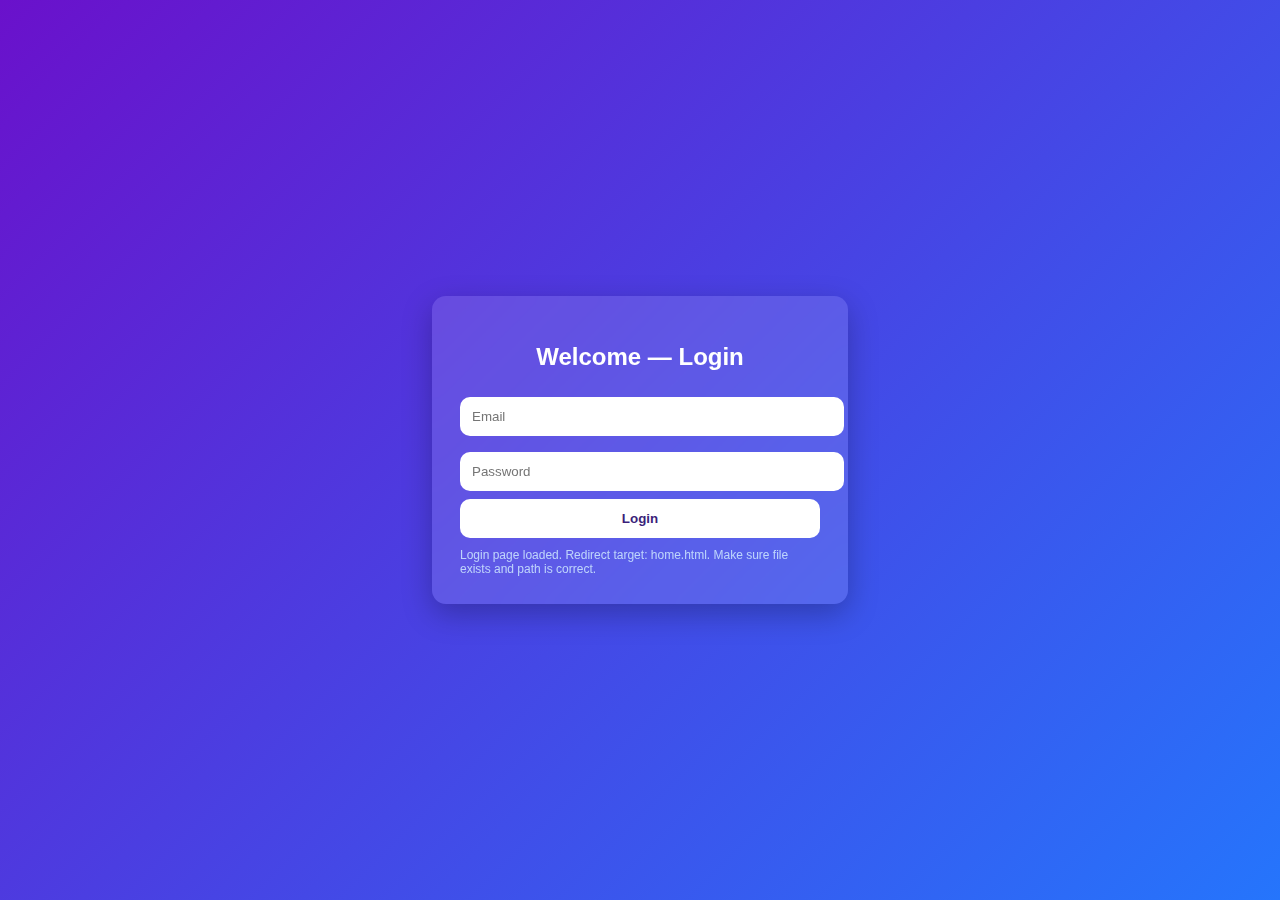
<file: index.html>
<!DOCTYPE html>
<html lang="en">
<head>
  <meta charset="utf-8" />
  <meta name="viewport" content="width=device-width,initial-scale=1" />
  <title>Login - StayUp</title>
  <style>
    body{margin:0;min-height:100vh;display:flex;align-items:center;justify-content:center;
      font-family:Arial, Helvetica, sans-serif;
      background:linear-gradient(135deg,#6a11cb,#2575fc);}
    .card{width:360px;padding:28px;border-radius:14px;background:rgba(255,255,255,0.12);
      backdrop-filter:blur(8px);box-shadow:0 10px 30px rgba(0,0,0,.25);color:#fff;}
    .card h2{text-align:center;margin-bottom:18px}
    input{width:100%;padding:12px;border-radius:10px;border:none;margin:8px 0;outline:none}
    button{width:100%;padding:12px;border-radius:10px;border:none;background:#fff;color:#3b1f7a;font-weight:700;cursor:pointer}
    .error{color:#ffeb3b;margin-top:10px;display:none}
    .debug{font-size:12px;opacity:.85;margin-top:10px;color:#cfe9ff}
  </style>
</head>
<body>
  <div class="card" role="region" aria-label="Login form">
    <h2>Welcome — Login</h2>

    <!-- Use a real <form> but prevent default submit so redirect always runs -->
    <form id="loginForm" autocomplete="off" novalidate>
      <input id="email" type="email" placeholder="Email" required />
      <input id="password" type="password" placeholder="Password" required />
      <button id="loginBtn" type="submit">Login</button>
      <div id="error" class="error" aria-live="polite"></div>
      <div id="debug" class="debug" aria-hidden="true"></div>
    </form>
  </div>

<script>
  (function(){
    // ====== CONFIGURE THIS ======
    const CORRECT_EMAIL = "srinu@gmail.com";
    const CORRECT_PASS  = "12345";
    // Set URL to your main site. Use relative path or full URL:
    const REDIRECT_URL = "home.html";
    // ===========================

    const form = document.getElementById('loginForm');
    const emailEl = document.getElementById('email');
    const passEl  = document.getElementById('password');
    const errorEl = document.getElementById('error');
    const debugEl = document.getElementById('debug');

    // Show helpful debug info for testing (remove in production)
    function showDebug(msg){
      debugEl.style.display = 'block';
      debugEl.textContent = msg;
      debugEl.setAttribute('aria-hidden', 'false');
      console.log('DEBUG:', msg);
    }

    function showError(msg){
      errorEl.style.display = 'block';
      errorEl.textContent = "❌ " + msg;
      showDebug('Error shown to user: ' + msg);
    }

    // Prevent form submit default (page reload) and handle safely
    form.addEventListener('submit', function(e){
      e.preventDefault();          // stop regular form submission
      errorEl.style.display = 'none';
      const email = emailEl.value.trim();    // trim spaces
      const pass  = passEl.value.trim();

      showDebug('Submitted email="' + email + '" pass length=' + pass.length);

      // basic empty checks
      if(!email || !pass){
        showError('Please enter email and password.');
        return;
      }

      // check credentials (client-side static check)
      if(email === CORRECT_EMAIL && pass === CORRECT_PASS){
        showDebug('Credentials OK — redirecting to ' + REDIRECT_URL);

        // Try different redirect methods for robustness
        try {
          // best for navigation history
          window.location.assign(REDIRECT_URL);
          // fallback to replace if assign doesn't work
          setTimeout(()=> { if(location.href.indexOf(REDIRECT_URL)===-1) location.replace(REDIRECT_URL); }, 300);
        } catch (err) {
          showError('Redirect failed: ' + (err.message || err));
        }

      } else {
        showError('Incorrect email or password.');
      }
    });

    // Helpful tip visible on load
    showDebug('Login page loaded. Redirect target: ' + REDIRECT_URL + '. Make sure file exists and path is correct.');
  })();
</script>
</body>
</html>
</file>
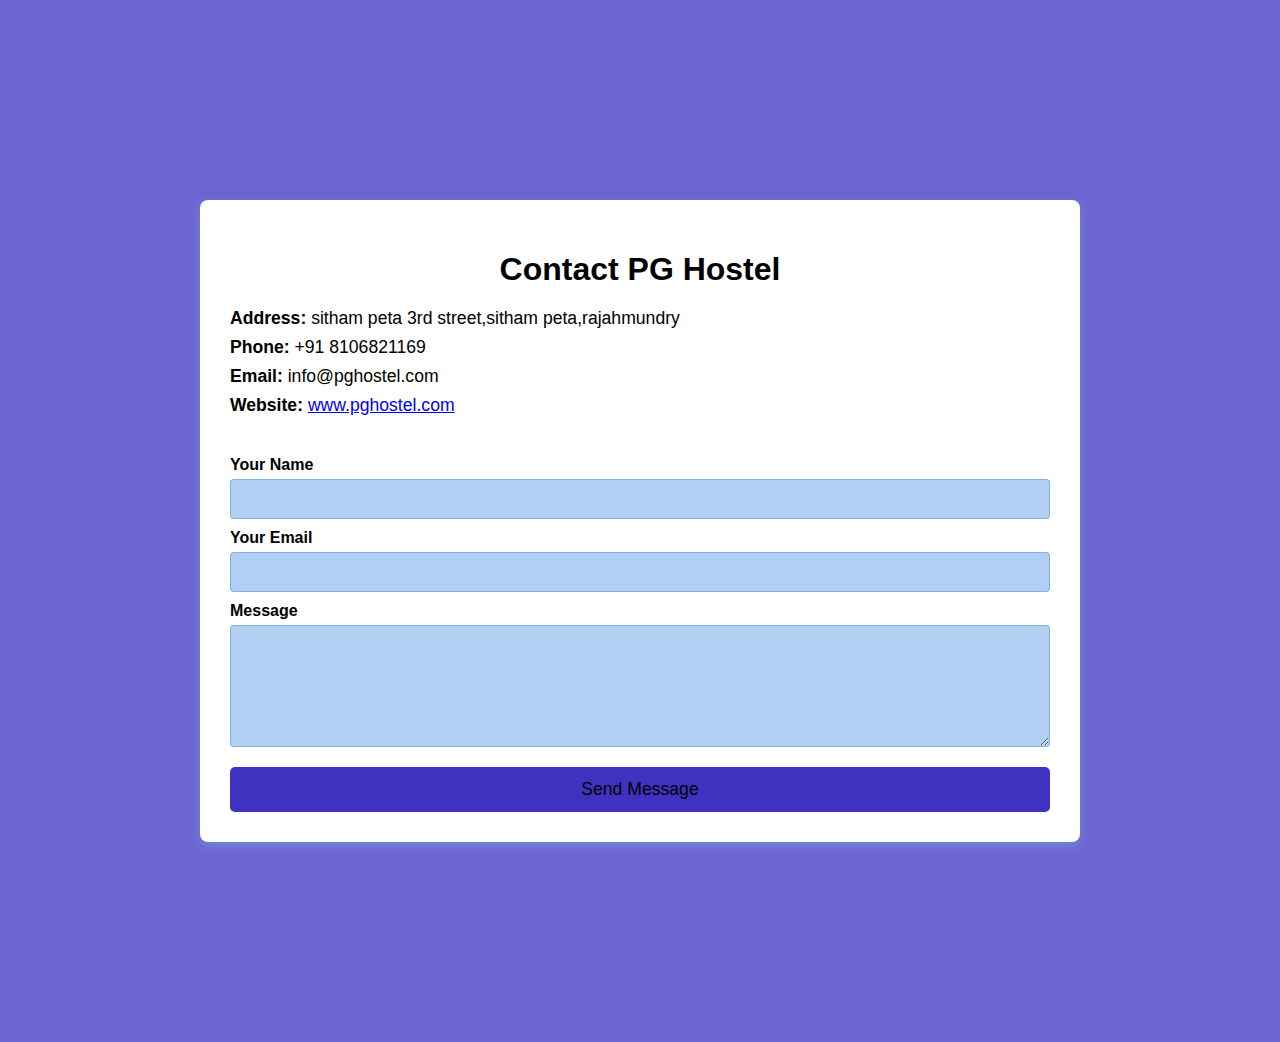
<file: contact.html>
<!DOCTYPE html>
<html lang="en">
<head>
  <meta charset="UTF-8" />
  <meta name="viewport" content="width=device-width, initial-scale=1" />
  <title>PG Hostel Contact</title>
  <style>
    body {
      font-family: Arial, sans-serif;
      background:rgb(108, 101, 209);
      margin: 0;
      padding: 0;
      display: flex;
      justify-content: center;
      align-items: flex-start;
      min-height: 100vh;
    }
    .container {
      background: white;
      max-width: 1000px;
      width: 90%;
      margin: 200px;
      padding:  30px;
      box-shadow: 0 4px 12px rgba(125, 174, 214, 0.5);
      border-radius: 8px;
    }
    h1 {
      color: black;
      margin-bottom: 20px;
      text-align: center;
    }
    .contact-info {
      margin-bottom: 30px ;
    }
    .contact-info p {
      font-size: 1.1em;
      margin: 8px 0;
    }
    form {
      display: flex;
      flex-direction: column;
    }
    label {
      margin: 10px 0 5px;
      font-weight: bold;
    }
    input, textarea {
      padding: 10px;
      font-size: 1em;
      border: 1px solid #5f9ad193;
      border-radius: 4px;
      resize: vertical;
      background-color: rgba(43, 128, 226, 0.37);
    }
    textarea {
      min-height: 100px;
    }
    button {
      margin-top: 20px;
      padding: 12px;
      background-color: #4032c0;
      border: none;
      color: black;
      font-size: 1.1em;
      border-radius: 5px;
      cursor: pointer;
      transition: background-color 0.3s ease;
    }
    button:hover {
      background-color: whitesmoke;
    }
  </style>
</head>
<body>
  <div class="container">
    <h1>Contact PG Hostel</h1>

    <div class="contact-info">
      <p><strong>Address:</strong> sitham peta 3rd street,sitham peta,rajahmundry</p>
      <p><strong>Phone:</strong> +91 8106821169</p>
      <p><strong>Email:</strong> info@pghostel.com</p>
      <p><strong>Website:</strong> <a href="https://www.pghostel.com" target="_blank">www.pghostel.com</a></p>
    </div>

    <form id="contactForm">
      <label for="name">Your Name</label>
      <input type="text" id="name" name="name" required />

      <label for="email">Your Email</label>
      <input type="email" id="email" name="email" required />

      <label for="message">Message</label>
      <textarea id="message" name="message" required></textarea>

      <button type="submit">Send Message</button>
    </form>
  </div>

  <script>
    document.getElementById('contactForm').addEventListener('submit', function(e){
      e.preventDefault();
      alert('Thank you for contacting us! We will get back to you shortly.');
      this.reset();
    });
  </script>
</body>
</html>
</file>
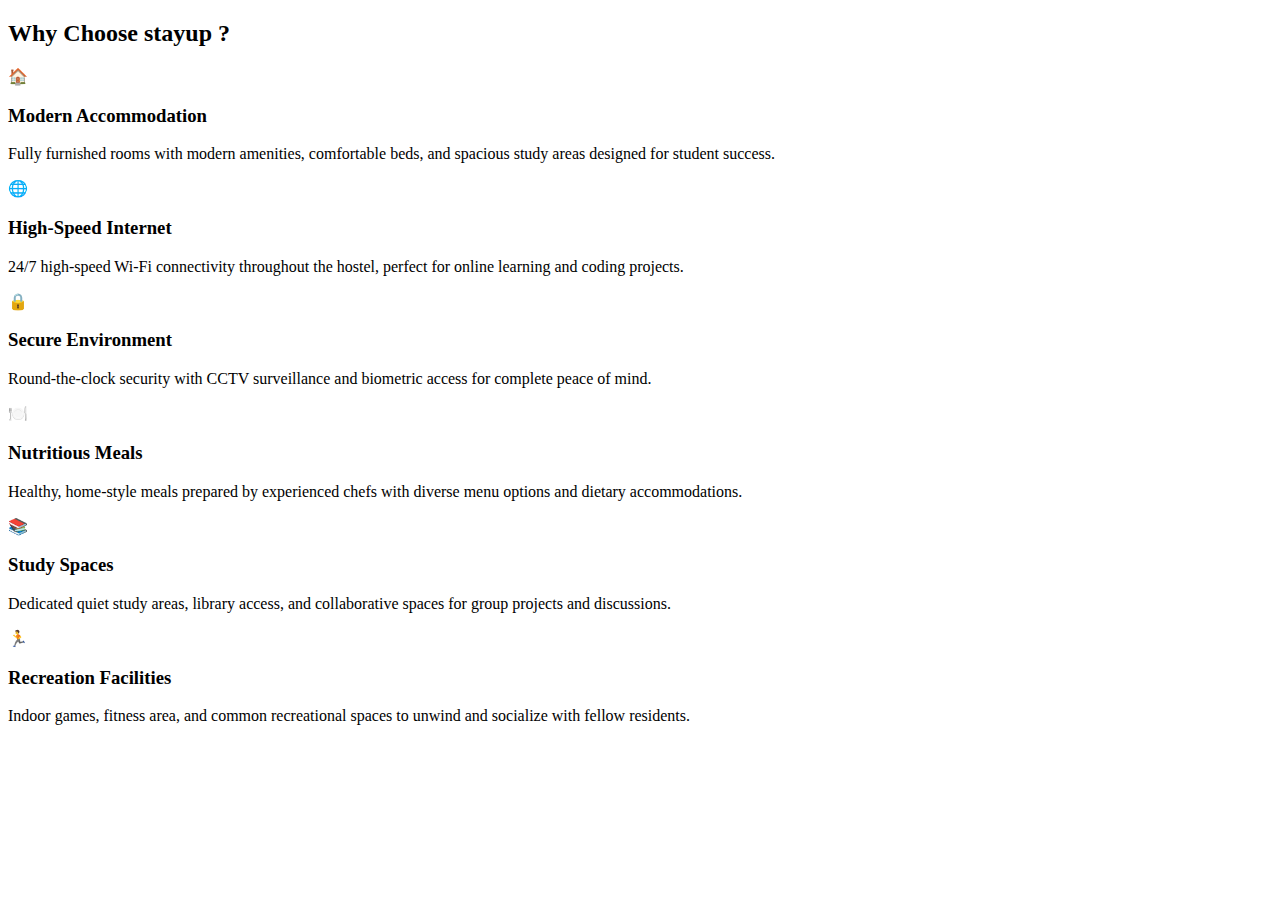
<file: features.html>
<!DOCTYPE html>
<html lang="en">
<head>
    <meta charset="UTF-8">
    <meta name="viewport" content="width=device-width, initial-scale=1.0">
    <title>Document</title>
</head>
<body>
   <div class="container">
            <h2 class="section-title">Why Choose stayup ?</h2>
            <div class="features-grid">
                <div class="feature-card">
                    <div class="feature-icon">🏠</div>
                    <h3>Modern Accommodation</h3>
                    <p>Fully furnished rooms with modern amenities, comfortable beds, and spacious study areas designed for student success.</p>
                </div>
                <div class="feature-card">
                    <div class="feature-icon">🌐</div>
                    <h3>High-Speed Internet</h3>
                    <p>24/7 high-speed Wi-Fi connectivity throughout the hostel, perfect for online learning and coding projects.</p>
                </div>
                <div class="feature-card">
                    <div class="feature-icon">🔒</div>
                    <h3>Secure Environment</h3>
                    <p>Round-the-clock security with CCTV surveillance and biometric access for complete peace of mind.</p>
                </div>
                <div class="feature-card">
                    <div class="feature-icon">🍽️</div>
                    <h3>Nutritious Meals</h3>
                    <p>Healthy, home-style meals prepared by experienced chefs with diverse menu options and dietary accommodations.</p>
                </div>
                <div class="feature-card">
                    <div class="feature-icon">📚</div>
                    <h3>Study Spaces</h3>
                    <p>Dedicated quiet study areas, library access, and collaborative spaces for group projects and discussions.</p>
                </div>
                <div class="feature-card">
                    <div class="feature-icon">🏃</div>
                    <h3>Recreation Facilities</h3>
                    <p>Indoor games, fitness area, and common recreational spaces to unwind and socialize with fellow residents.</p>
                    <link rel="stylesheet" href="features.html">
                </div> 
</body>
</html>
</file>
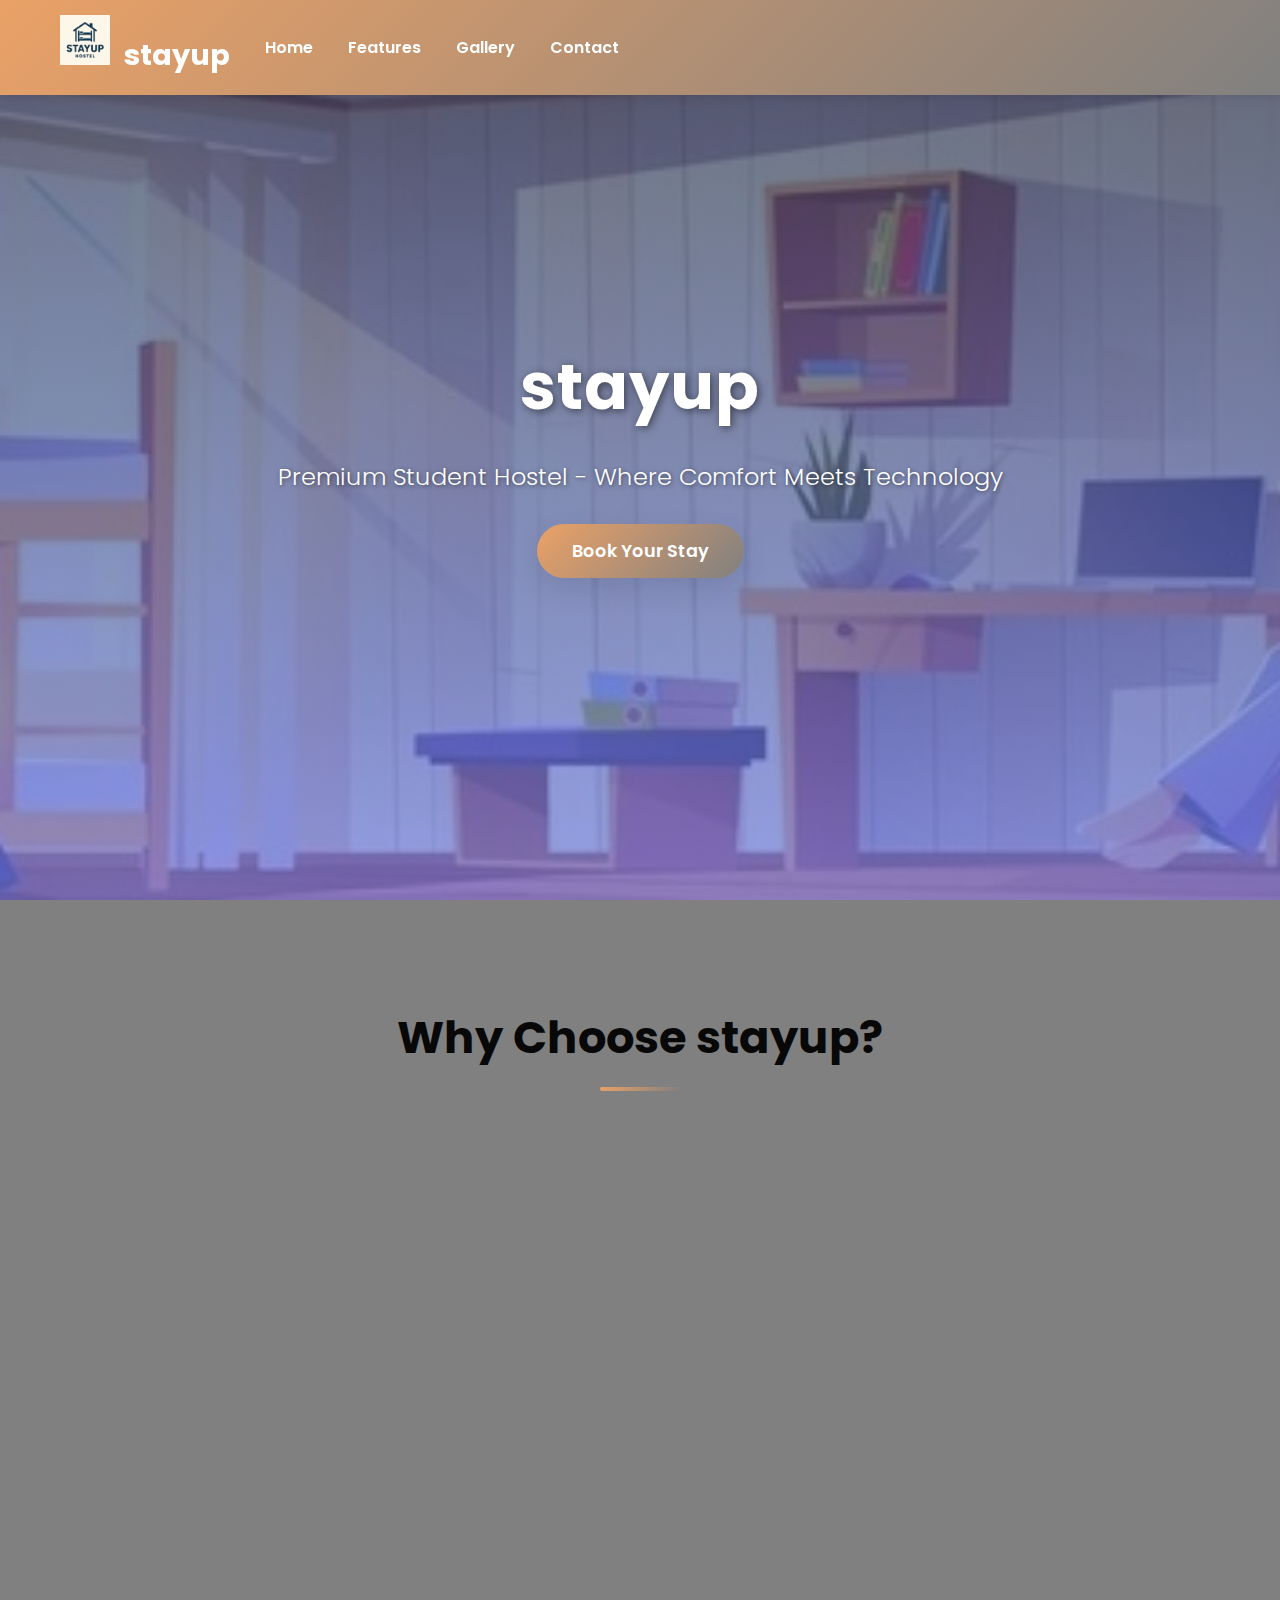
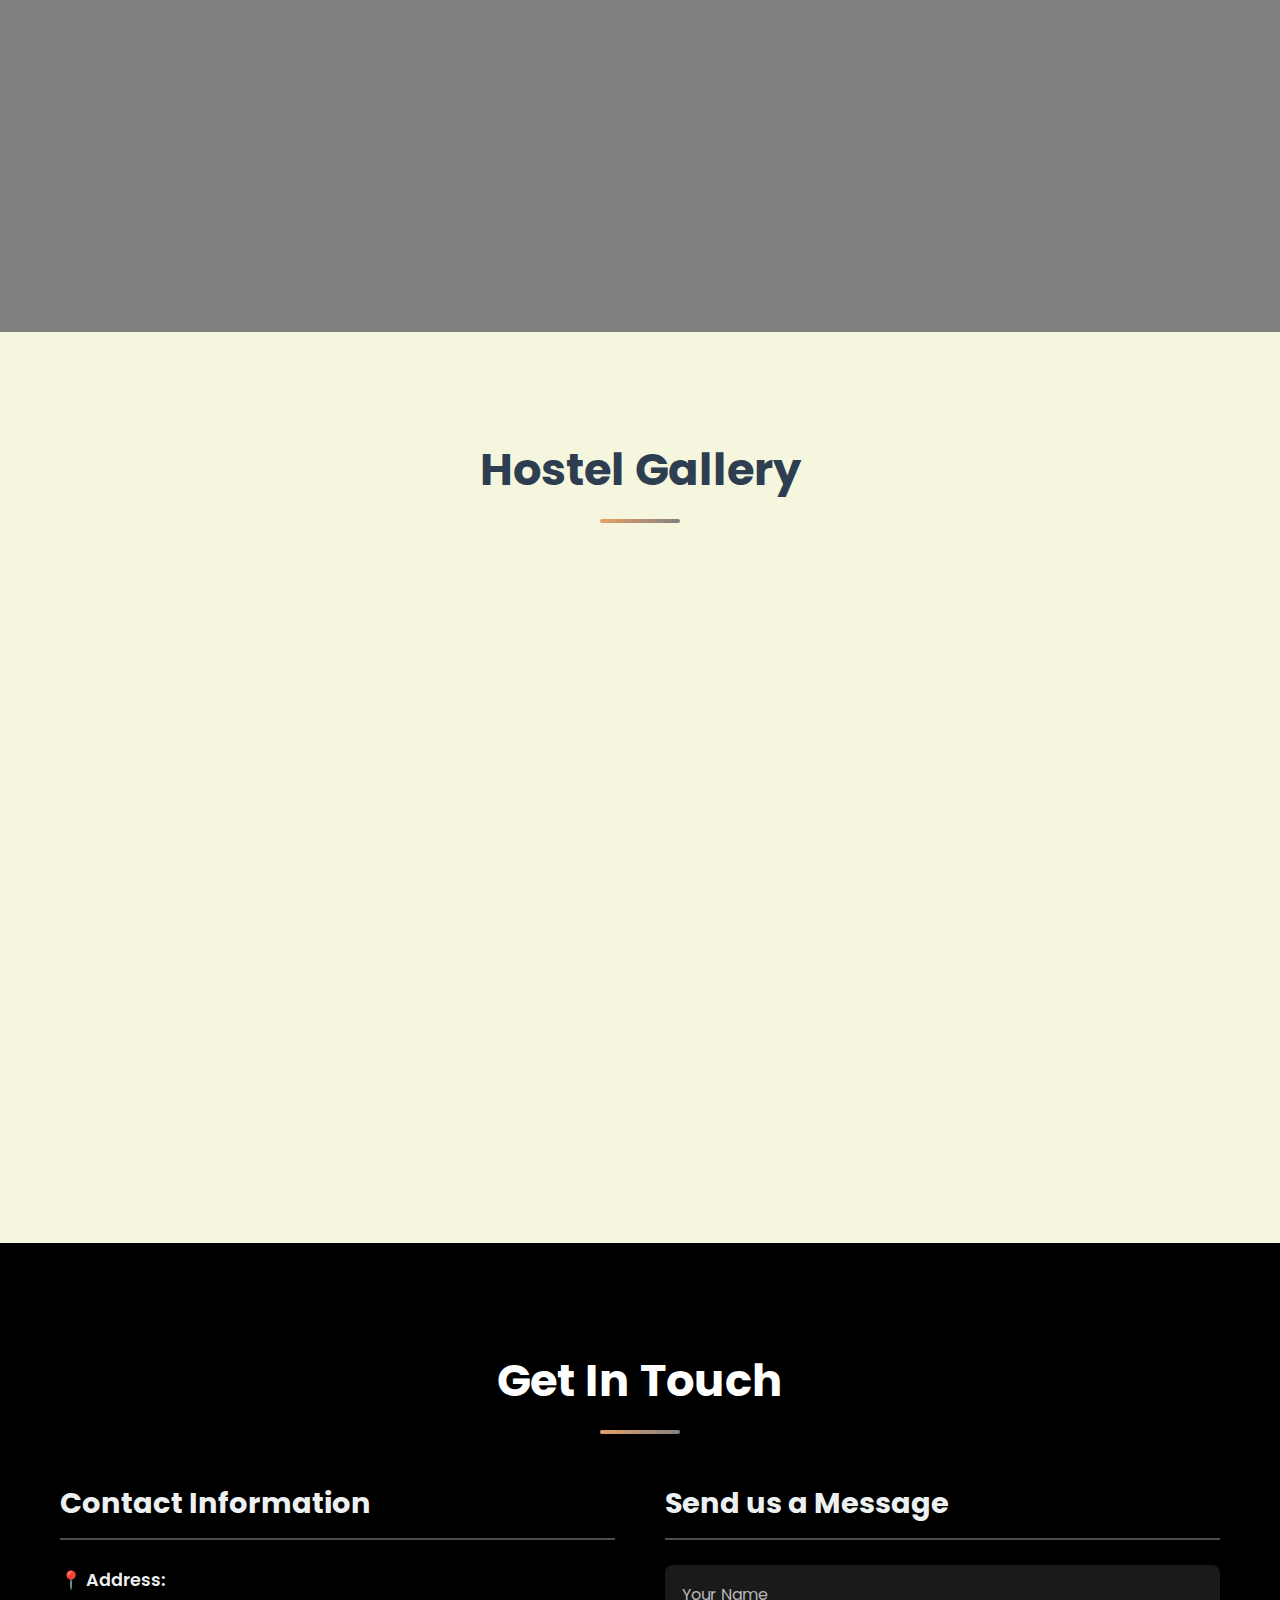
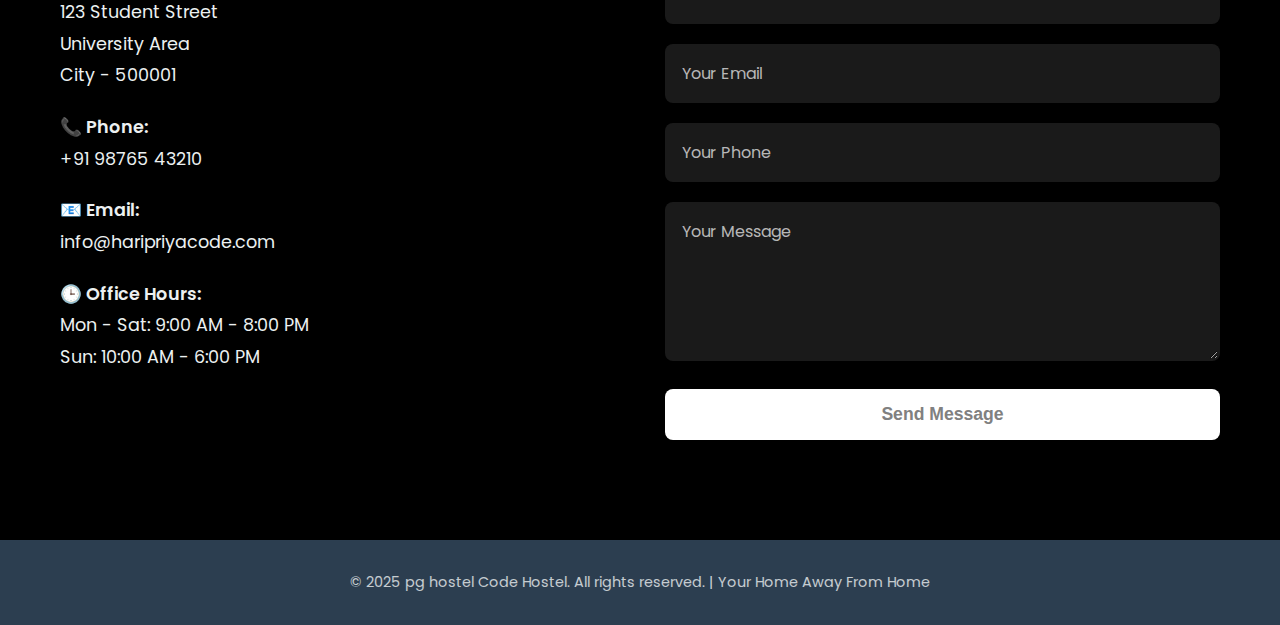
<file: home.html>
<!DOCTYPE html>
<html lang="en">
<head>
    <meta charset="UTF-8">
    <meta name="viewport" content="width=device-width, initial-scale=1.0">
    <title>stayup - Premium Student Hostel</title>
    <link rel="stylesheet" href="style.css">
    <link href="https://cdn.jsdelivr.net/npm/bootstrap@5.3.7/dist/css/bootstrap.min.css" rel="stylesheet" integrity="sha384-LN+7fdVzj6u52u30Kp6M/trliBMCMKTyK833zpbD+pXdCLuTusPj697FH4R/5mcr" crossorigin="anonymous">
    <script src="https://cdn.jsdelivr.net/npm/bootstrap@5.3.7/dist/js/bootstrap.bundle.min.js" integrity="sha384-ndDqU0Gzau9qJ1lfW4pNLlhNTkCfHzAVBReH9diLvGRem5+R9g2FzA8ZGN954O5Q" crossorigin="anonymous"></script>
</head>
<body>
    <header>
        <nav>
          <div class="logo">
                <div class="hp"><img src="STAYUP Hostel Logo.png"/>  
              <span>stayup </span>
           </div>
            <ul class="nav-links">
                <li><a href="#home">Home</a></li>
                <li><a href="#features">Features</a></li>
                <li><a href="#gallery">Gallery</a></li>
                <li><a href="#contact">Contact</a></li>
            </ul>
        </nav>
    </header>

    <section id="home" class="hero">
        <div class="hero-content">
            <h1>stayup</h1>
            <p>Premium Student Hostel - Where Comfort Meets Technology</p>
            <a href="#contact" class="cta-button">Book Your Stay</a>
        </div>
    </section>

    <section id="features" class="features" style="background-color: grey;">
        <div class="container">
            <h2 class="section-title" style="color: rgb(8, 8, 8);">Why Choose stayup?</h2>
            <div class="features-grid">
                <div class="feature-card">
                    <div class="feature-icon">🏠</div>
                    <h3>Modern Accommodation</h3>
                    <p>Fully furnished rooms with modern amenities, comfortable beds, and spacious study areas designed for student success.</p>
                </div>
                <div class="feature-card">
                    <div class="feature-icon">🌐</div>
                    <h3>High-Speed Internet</h3>
                    <p>24/7 high-speed Wi-Fi connectivity throughout the hostel, perfect for online learning and coding projects.</p>
                </div>
                <div class="feature-card">
                    <div class="feature-icon">🔒</div>
                    <h3>Secure Environment</h3>
                    <p>Round-the-clock security with CCTV surveillance and biometric access for complete peace of mind.</p>
                </div>
                <div class="feature-card">
                    <div class="feature-icon">🍽️</div>
                    <h3>Nutritious Meals</h3>
                    <p>Healthy, home-style meals prepared by experienced chefs with diverse menu options and dietary accommodations.</p>
                </div>
                <div class="feature-card">
                    <div class="feature-icon">📚</div>
                    <h3>Study Spaces</h3>
                    <p>Dedicated quiet study areas, library access, and collaborative spaces for group projects and discussions.</p>
                </div>
                <div class="feature-card">
                    <div class="feature-icon">🏃</div>
                    <h3>Recreation Facilities</h3>
                    <p>Indoor games, fitness area, and common recreational spaces to unwind and socialize with fellow residents.</p>
                </div>
            </div>
        </div>
    </section>

    <section id="gallery" class="gallery">
        <div class="container">
            <h2 class="section-title">Hostel Gallery</h2>
            <div class="gallery-grid">
                <div class="gallery-item">Reception room</div>
                <div class="gallery-item">Study Areas</div>
                <div class="gallery-item">Dining Hall</div>
                <div class="gallery-item">Common Area</div>
                <div class="gallery-item">kichen</div>
                <div class="gallery-item">Garden View</div>
            </div>
        </div>
    </section>

    <section id="contact" class="contact">
        <div class="container">
            <h2 class="section-title" style="color: white;">Get In Touch</h2>
            <div class="contact-content">
                <div class="contact-info">
                    <h3>Contact Information</h3>
                    <p><strong>📍 Address:</strong><br>
                    123 Student Street<br>
                    University Area<br>
                    City - 500001</p>
                    
                    <p><strong>📞 Phone:</strong><br>
                    +91 98765 43210</p>
                    
                    <p><strong>📧 Email:</strong><br>
                    info@haripriyacode.com</p>
                    
                    <p><strong>🕒 Office Hours:</strong><br>
                    Mon - Sat: 9:00 AM - 8:00 PM<br>
                    Sun: 10:00 AM - 6:00 PM</p>
                </div>
                
                <div class="contact-form">
                    <h3>Send us a Message</h3>
                    <form>
                        <div class="form-group">
                            <input type="text" placeholder="Your Name" required>
                        </div>
                        <div class="form-group">
                            <input type="email" placeholder="Your Email" required>
                        </div>
                        <div class="form-group">
                            <input type="tel" placeholder="Your Phone" required>
                        </div>
                        <div class="form-group">
                            <textarea rows="5" placeholder="Your Message" required></textarea>
                        </div>
                        <button type="submit" class="submit-btn">Send Message</button>
                    </form>
                </div>
            </div>
        </div>
    </section>

    <footer>
        <div class="container">
            <p>&copy; 2025 pg hostel Code Hostel. All rights reserved. | Your Home Away From Home</p>
        </div>
    </footer>

    <script>
        // Smooth scrolling for navigation links
        document.querySelectorAll('a[href^="#"]').forEach(anchor => {
            anchor.addEventListener('click', function (e) {
                e.preventDefault();
                const target = document.querySelector(this.getAttribute('href'));
                if (target) {
                    target.scrollIntoView({
                        behavior: 'smooth',
                        block: 'start'
                    });
                }
            });
        });

        // Form submission handler
        document.querySelector('form').addEventListener('submit', function(e) {
            e.preventDefault();
            alert('Thank you for your message! We will get back to you soon.');
            this.reset();
        });

        // Add scroll effect to header
        window.addEventListener('scroll', function() {
            const header = document.querySelector('header');
            if (window.scrollY > 100) {
                header.style.background = 'rgba(102, 126, 234, 0.95)';
            } else {
                header.style.background = 'linear-gradient(135deg, #667eea 0%, #764ba2 100%)';
            }
        });

        // Intersection Observer for animations
        const observerOptions = {
            threshold: 0.1,
            rootMargin: '0px 0px -50px 0px'
        };

        const observer = new IntersectionObserver(function(entries) {
            entries.forEach(entry => {
                if (entry.isIntersecting) {
                    entry.target.style.opacity = '1';
                    entry.target.style.transform = 'translateY(0)';
                }
            });
        }, observerOptions);

        // Observe feature cards
        document.querySelectorAll('.feature-card').forEach((card, index) => {
            card.style.opacity = '0';
            card.style.transform = 'translateY(50px)';
            card.style.transition = 'all 0.6s ease ${index * 0.1}s';
            observer.observe(card);
        });

        // Observe gallery items
        document.querySelectorAll('.gallery-item').forEach((item, index) => {
            item.style.opacity = '0';
            item.style.transform = 'scale(0.8)';
            item.style.transition = 'all 0.6s ease ${index * 0.1}s';
            observer.observe(item);
        });
    </script>
</body>
</html>
</file>
<file: style.css>
@import url('https://fonts.googleapis.com/css2?family=Poppins:wght@300;400;600;700&display=swap');

:root {
    --primary-color: #eaa166;
    --secondary-color: grey;
    --dark-color: #2c3e50;
    --light-color: #ecf0f1;
    --text-color: #34495e;
    --white-color: #ffffff;
    --shadow: 0 10px 30px rgba(0, 0, 0, 0.1);
    --gradient: linear-gradient(135deg, var(--primary-color) 0%, var(--secondary-color) 100%);
}

* {
    margin: 0;
    padding: 0;
    box-sizing: border-box;
}

html {
    scroll-behavior: smooth;
}

body {
    font-family: 'Poppins', sans-serif;
    color: var(--text-color);
    background-color: #f4f7f6;
    line-height: 1.7;
}

.container {
    max-width: 1200px;
    margin: 0 auto;
    padding: 0 20px;
}

.section-title {
    font-size: 2.8rem;
    font-weight: 700;
    text-align: center;
    margin-bottom: 60px;
    color: var(--dark-color);
    position: relative;
}

.section-title::after {
    content: '';
    position: absolute;
    bottom: -15px;
    left: 50%;
    transform: translateX(-50%);
    width: 80px;
    height: 4px;
    background: var(--gradient);
    border-radius: 2px;
}

section {
    padding: 100px 0;
}

/* 2. Header & Navigation
-------------------------------------------------- */
header {
    position: fixed;
    top: 0;
    left: 0;
    width: 100%;
    z-index: 1000;
    background: var(--gradient);
    padding: 15px 0;
    box-shadow: 0 2px 10px rgba(0, 0, 0, 0.1);
    transition: background 0.4s ease-in-out;
}

nav {
    display: flex;
    justify-content: space-between;
    align-items: center;
    max-width: 1200px;
    margin: 0 auto;
    padding: 0 20px;
}

.logo {
    display: flex;
    align-items: center;
}

.logo .hp img {
    height: 50px; /* Adjust if your logo is different */
    margin-right: 10px;
    /* filter: brightness(0) invert(1); */
}

.logo span {
    font-size: 1.8rem;
    font-weight: 700;
    color: var(--white-color);
}

.nav-links {
    list-style: none;
    display: flex;
}

.nav-links li {
    margin-left: 35px;
}

.nav-links a {
    text-decoration: none;
    color: var(--white-color);
    font-weight: 600;
    font-size: 1rem;
    position: relative;
    padding-bottom: 5px;
    transition: color 0.3s ease;
}

.nav-links a::after {
    content: '';
    position: absolute;
    bottom: 0;
    left: 0;
    width: 0;
    height: 2px;
    background: var(--white-color);
    transition: width 0.3s ease;
}

.nav-links a:hover {
    color: var(--light-color);
}

.nav-links a:hover::after {
    width: 100%;
}

/* 3. Hero Section
-------------------------------------------------- */
.hero {
    display: flex;
    align-items: center;
    justify-content: center;
    text-align: center;
    height: 100vh;
    color: var(--white-color);
    padding: 0 20px;
    /* IMPORTANT: Replace with a high-quality background image of your hostel */
    background: linear-gradient(rgba(44, 62, 80, 0.7), rgba(102, 126, 234, 0.7)), url('backgroung\ img.jpg') no-repeat center center/cover;
    animation: fadeIn 1.5s ease-in-out;
}

@keyframes fadeIn {
    from { opacity: 0; }
    to { opacity: 1; }
}

.hero-content h1 {
    font-size: 4rem;
    font-weight: 700;
    margin-bottom: 15px;
    letter-spacing: 1px;
    text-shadow: 2px 2px 8px rgba(0,0,0,0.5);
}

.hero-content p {
    font-size: 1.5rem;
    font-weight: 300;
    margin-bottom: 40px;
    text-shadow: 1px 1px 4px rgba(0,0,0,0.5);
}

.cta-button {
    text-decoration: none;
    color: var(--white-color);
    background: var(--gradient);
    padding: 15px 35px;
    border-radius: 50px;
    font-weight: 600;
    font-size: 1.1rem;
    box-shadow: var(--shadow);
    transition: transform 0.3s ease, box-shadow 0.3s ease;
}

.cta-button:hover {
    transform: translateY(-5px);
    box-shadow: 0 15px 35px rgba(0, 0, 0, 0.2);
}

/* 4. Features Section
-------------------------------------------------- */
.features-grid {
    display: grid;
    grid-template-columns: repeat(auto-fit, minmax(300px, 1fr));
    gap: 30px;
}

.feature-card {
    background: rgba(245, 245, 220, 0.937);
    padding: 40px;
    text-align: center;
    border-radius: 15px;
    box-shadow: var(--shadow);
    transition: transform 0.4s ease, box-shadow 0.4s ease;
    /* Initial state for JS animation */
    opacity: 0;
    transform: translateY(50px);
}

.feature-card:hover {
    transform: translateY(-10px);
    box-shadow: 0 20px 40px rgba(20, 17, 207, 0.512);
}

.feature-icon {
    font-size: 3rem;
    line-height: 1;
    margin-bottom: 20px;
    color: var(--primary-color);
}

.feature-card h3 {
    font-size: 1.5rem;
    color: rgb(15, 15, 15);
    margin-bottom: 15px;
}

/* 5. Gallery Section
-------------------------------------------------- */
.gallery {
    background-color: rgba(245, 245, 220, 0.937);
}

.gallery-grid {

    display: grid;
    grid-template-columns: repeat(3, 1fr);
    grid-template-rows: repeat(2, 280px);
    gap: 15px;
}

.gallery-item {
    position: relative;
    border-radius: 10px;
    overflow: hidden;
    color: var(--white-color);
    font-size: 1.5rem;
    font-weight: 600;
    display: flex;
    align-items: flex-end;
    justify-content: flex-start;
    padding: 20px;
    background-size: cover;
    background-position: center;
    cursor: pointer;
    box-shadow: 0 5px 15px rgba(0,0,0,0.1);
    /* Initial state for JS animation */
    opacity: 0;
    transform: scale(0.8);
}

.gallery-item::before {
    content: '';
    position: absolute;
    top: 0;
    left: 0;
    width: 100%;
    height: 100%;
    background: linear-gradient(to top, rgba(0, 0, 0, 0.8) 0%, rgba(0, 0, 0, 0) 60%);
    transition: background 0.5s ease;
}

.gallery-item:hover::before {
    background: linear-gradient(to top, rgba(0, 0, 0, 0.5) 0%, rgba(0, 0, 0, 0) 80%);
}

.gallery-item > div {
    position: relative;
    z-index: 2;
    transform: translateY(10px);
    opacity: 0.8;
    transition: transform 0.4s ease, opacity 0.4s ease;
}

.gallery-item:hover > div {
    transform: translateY(0);
    opacity: 1;
}

/* Placeholder Images - Replace with your own */
.gallery-item:nth-child(1) { background-image: url('https://content.jdmagicbox.com/v2/comp/bhopal/r5/0755px755.x755.250830170927.z1r5/catalogue/infinity-girls-hostel-katara-hills-bhopal-hostels-ny1rhbabrh.jpg'); }
.gallery-item:nth-child(2) { background-image: url('https://yashshelters.com/img/home/slider4.jpg'); }
.gallery-item:nth-child(3) { background-image: url('https://asset-cdn.stanzaliving.com/stanza-living/image/upload/f_auto,q_auto,w_600/e_improve/e_sharpen:10/e_saturation:10/f_auto,q_auto/v1638173369/Website/CMS-Uploads/yjiumne5wad5majdrafk.jpg'); }
.gallery-item:nth-child(4) { background-image: url('https://alexandro.in/image/delhi/covie-nehru-place-50/1.jpg'); }
.gallery-item:nth-child(5) { background-image: url('kichen.png'); }
.gallery-item:nth-child(6) { background-image: url('https://www.stayforyou.com/wp-content/uploads/2017/05/suncity-girls-hostel-pg-ratanada-jodhpur-nmw7g.jpg'); }

/* 6. Contact Section
-------------------------------------------------- */
.contact {
    background: black;
    color: var(--light-color);
}

.contact-content {
    display: flex;
    gap: 50px;
    margin-top: 60px;
}

.contact-info, .contact-form {
    flex: 1;
}

.contact-info h3, .contact-form h3 {
    font-size: 1.8rem;
    margin-bottom: 25px;
    border-bottom: 2px solid rgba(255, 255, 255, 0.3);
    padding-bottom: 10px;
}

.contact-info p {
    margin-bottom: 20px;
    font-size: 1.1rem;
    line-height: 1.8;
}

.contact-info strong {
    font-weight: 600;
}

.form-group {
    margin-bottom: 20px;
}

.form-group input, .form-group textarea {
    width: 100%;
    padding: 15px;
    background: rgba(255, 255, 255, 0.1);
    border: 2px solid transparent;
    border-radius: 8px;
    color: var(--white-color);
    font-family: 'Poppins', sans-serif;
    font-size: 1rem;
    transition: border-color 0.3s ease, background 0.3s ease;
}

.form-group input::placeholder, .form-group textarea::placeholder {
    color: rgba(255, 255, 255, 0.7);
}

.form-group input:focus, .form-group textarea:focus {
    outline: none;
    border-color: var(--white-color);
    background: rgba(255, 255, 255, 0.2);
}

.submit-btn {
    width: 100%;
    padding: 15px;
    border: none;
    border-radius: 8px;
    background: var(--white-color);
    color: var(--secondary-color);
    font-size: 1.1rem;
    font-weight: 700;
    cursor: pointer;
    transition: background 0.3s ease, color 0.3s ease;
}

.submit-btn:hover {
    background: var(--light-color);
    color: var(--primary-color);
}


/* 7. Footer
-------------------------------------------------- */
footer {
    background-color: var(--dark-color);
    color: var(--light-color);
    text-align: center;
    padding: 30px 20px;
}

footer p {
    font-size: 0.9rem;
    opacity: 0.8;
}


/* 8. Responsive Media Queries
-------------------------------------------------- */

@media (max-width: 992px) {
    .gallery-grid {
        grid-template-columns: repeat(2, 1fr);
        grid-template-rows: repeat(3, 250px);
    }
}

@media (max-width: 768px) {
    .section-title {
        font-size: 2.2rem;
    }

    .hero-content h1 {
        font-size: 3rem;
    }

    .hero-content p {
        font-size: 1.2rem;
    }

    /* Simple nav link adjustments. For a full mobile menu, JS and HTML changes are needed. */
    .nav-links {
        display: none; /* Hide for a real hamburger menu, or flex-wrap for simple stacking */
        /* To implement a hamburger menu, you would toggle this class with JS */
    }

    .contact-content {
        flex-direction: column;
    }

    .gallery-grid {
        grid-template-columns: 1fr;
        grid-template-rows: repeat(6, 250px);
    }
}

@media (max-width: 480px) {
    body {
        line-height: 1.6;
    }

    section {
        padding: 60px 0;
    }

    .section-title {
        font-size: 1.8rem;
    }
    
    .logo span {
        font-size: 1.5rem;
    }

    .hero-content h1 {
        font-size: 2.5rem;
    }

    .hero-content p {
        font-size: 1rem;
    }

    .features-grid {
        grid-template-columns: 1fr;
    }
}
</file>
